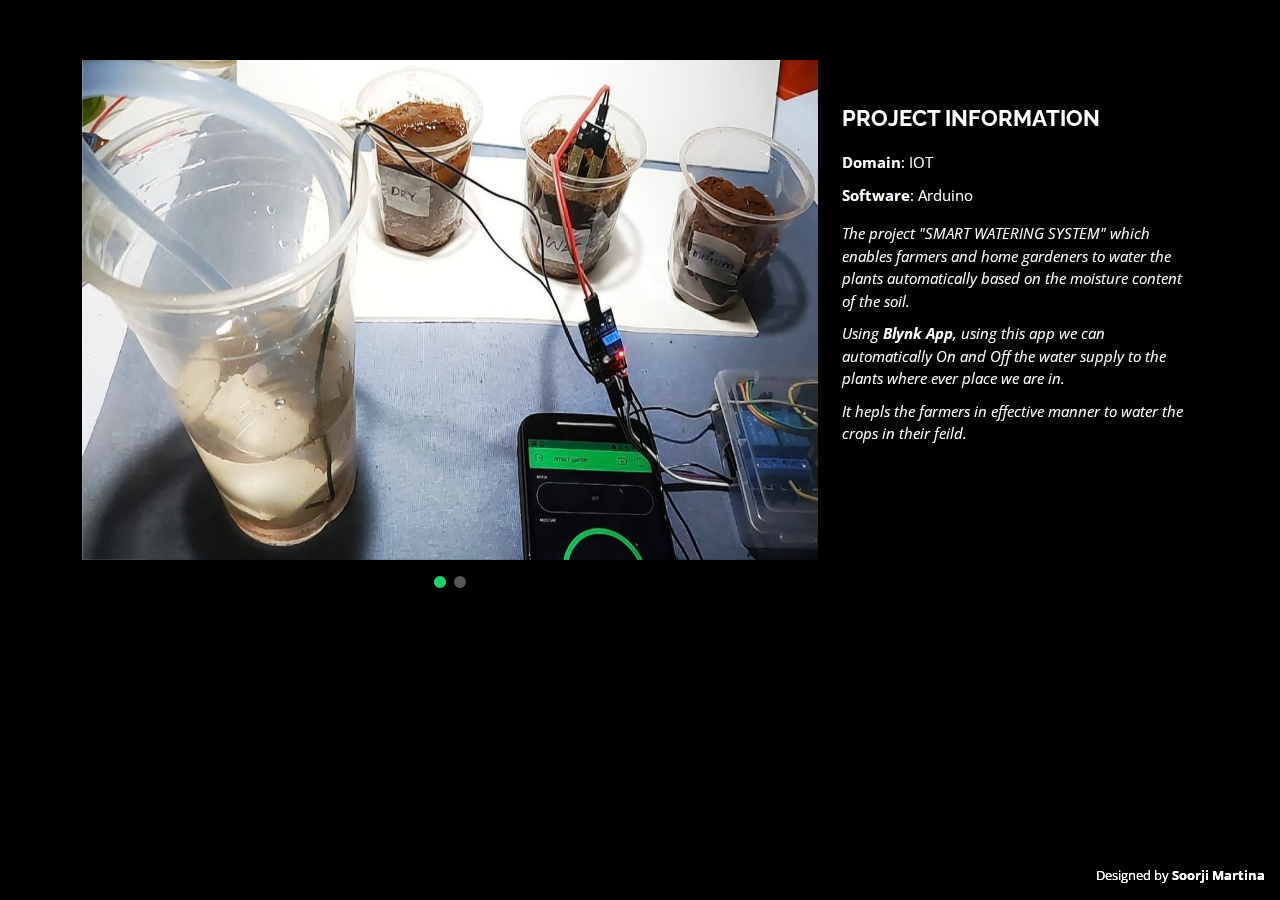
<file: portfolio-details.html>
<!DOCTYPE html>
<html lang="en">

<head>
  <meta charset="utf-8">
  <meta content="width=device-width, initial-scale=1.0" name="viewport">

  <title>Portfolio Details - Personal Bootstrap Template</title>
  <meta content="" name="description">
  <meta content="" name="keywords">

  <!-- Favicons -->
  <link href="assets/img/favicon.png" rel="icon">
  <link href="assets/img/apple-touch-icon.png" rel="apple-touch-icon">

  <!-- Google Fonts -->
  <link href="https://fonts.googleapis.com/css?family=Open+Sans:300,300i,400,400i,600,600i,700,700i|Raleway:300,300i,400,400i,500,500i,600,600i,700,700i|Poppins:300,300i,400,400i,500,500i,600,600i,700,700i" rel="stylesheet">

  <!-- Vendor CSS Files -->
  <link href="assets/vendor/bootstrap/css/bootstrap.min.css" rel="stylesheet">
  <link href="assets/vendor/bootstrap-icons/bootstrap-icons.css" rel="stylesheet">
  <link href="assets/vendor/boxicons/css/boxicons.min.css" rel="stylesheet">
  <link href="assets/vendor/glightbox/css/glightbox.min.css" rel="stylesheet">
  <link href="assets/vendor/remixicon/remixicon.css" rel="stylesheet">
  <link href="assets/vendor/swiper/swiper-bundle.min.css" rel="stylesheet">

  <!-- Template Main CSS File -->
  <link href="assets/css/style.css" rel="stylesheet">

  <!-- =======================================================
  * Template Name: Personal - v4.9.1
  * Template URL: https://bootstrapmade.com/personal-free-resume-bootstrap-template/
  * Author: BootstrapMade.com
  * License: https://bootstrapmade.com/license/
  ======================================================== -->
</head>

<body>

  <main id="main">

    <!-- ======= Portfolio Details ======= -->
    <div id="portfolio-details" class="portfolio-details">
      <div class="container">

        <div class="row">

          <div class="col-lg-8">
        <!--  <h2 class="portfolio-title">This is an example of portfolio detail</h2>-->

            <div class="portfolio-details-slider swiper">
              <div class="swiper-wrapper align-items-center">

                <div class="swiper-slide">
                  <img src="assets/img/portfolio/project-1.jpeg" alt="" height="500" width="800">
                </div>

                <div class="swiper-slide">
                  <img src="assets/img/portfolio/project-2.jpeg" alt="" height="500" width="800">
                </div>

                <!--<div class="swiper-slide">
                  <img src="assets/img/portfolio/portfolio-details-3.jpg" alt="">
                </div>-->

              </div>
              <div class="swiper-pagination"></div>
            </div>

          </div>

          <div class="col-lg-4 portfolio-info">
            <h3><b>PROJECT INFORMATION</b></h2>
            <ul>
              <li><strong>Domain</strong>: IOT</li>
              <li><strong>Software</strong>: Arduino</li>
             <!-- <li><strong>Project date</strong>: 01 March, 2020</li>
              <li><strong>Project URL</strong>: <a href="#">www.example.com</a></li>-->
            </ul>
             <ul><em>
                <li>The project "SMART WATERING SYSTEM" which enables farmers and home gardeners to water the plants 
                automatically based on the moisture content of the soil.</li>
              <li>Using <b>Blynk App</b>, using this app we can automatically On and Off the water supply to the 
                plants where ever place we are in.</li>
              <li>It hepls the farmers in effective manner to water the crops in their feild.</li>
            </em></ul>
          </div>

        </div>

      </div>
    </div><!-- End Portfolio Details -->

  </main><!-- End #main -->

  <div class="credits">
    <!-- All the links in the footer should remain intact. -->
    <!-- You can delete the links only if you purchased the pro version. -->
    <!-- Licensing information: https://bootstrapmade.com/license/ -->
    <!-- Purchase the pro version with working PHP/AJAX contact form: https://bootstrapmade.com/personal-free-resume-bootstrap-template/ -->
    Designed by <b>Soorji Martina</b></a>
  </div>

  <!-- Vendor JS Files -->
  <script src="assets/vendor/purecounter/purecounter_vanilla.js"></script>
  <script src="assets/vendor/bootstrap/js/bootstrap.bundle.min.js"></script>
  <script src="assets/vendor/glightbox/js/glightbox.min.js"></script>
  <script src="assets/vendor/isotope-layout/isotope.pkgd.min.js"></script>
  <script src="assets/vendor/swiper/swiper-bundle.min.js"></script>
  <script src="assets/vendor/waypoints/noframework.waypoints.js"></script>
  <script src="assets/vendor/php-email-form/validate.js"></script>

  <!-- Template Main JS File -->
  <script src="assets/js/main.js"></script>

</body>

</html><!DOCTYPE html>
<html lang="en">

<head>
  <meta charset="utf-8">
  <meta content="width=device-width, initial-scale=1.0" name="viewport">

  <title>Portfolio Details - Personal Bootstrap Template</title>
  <meta content="" name="description">
  <meta content="" name="keywords">

  <!-- Favicons -->
  <link href="assets/img/favicon.png" rel="icon">
  <link href="assets/img/apple-touch-icon.png" rel="apple-touch-icon">

  <!-- Google Fonts -->
  <link href="https://fonts.googleapis.com/css?family=Open+Sans:300,300i,400,400i,600,600i,700,700i|Raleway:300,300i,400,400i,500,500i,600,600i,700,700i|Poppins:300,300i,400,400i,500,500i,600,600i,700,700i" rel="stylesheet">

  <!-- Vendor CSS Files -->
  <link href="assets/vendor/bootstrap/css/bootstrap.min.css" rel="stylesheet">
  <link href="assets/vendor/bootstrap-icons/bootstrap-icons.css" rel="stylesheet">
  <link href="assets/vendor/boxicons/css/boxicons.min.css" rel="stylesheet">
  <link href="assets/vendor/glightbox/css/glightbox.min.css" rel="stylesheet">
  <link href="assets/vendor/remixicon/remixicon.css" rel="stylesheet">
  <link href="assets/vendor/swiper/swiper-bundle.min.css" rel="stylesheet">

  <!-- Template Main CSS File -->
  <link href="assets/css/style.css" rel="stylesheet">

  <!-- =======================================================
  * Template Name: Personal - v4.9.1
  * Template URL: https://bootstrapmade.com/personal-free-resume-bootstrap-template/
  * Author: BootstrapMade.com
  * License: https://bootstrapmade.com/license/
  ======================================================== -->
</head>

<body>

  <main id="main">

    <!-- ======= Portfolio Details ======= -->
    <div id="portfolio-details" class="portfolio-details">
      <div class="container">

        <div class="row">

          <div class="col-lg-8">
        <!--  <h2 class="portfolio-title">This is an example of portfolio detail</h2>-->

            <div class="portfolio-details-slider swiper">
              <div class="swiper-wrapper align-items-center">

                <div class="swiper-slide">
                  <img src="assets/img/portfolio/project-1.jpeg" alt="" height="500" width="800">
                </div>

                <div class="swiper-slide">
                  <img src="assets/img/portfolio/project-2.jpeg" alt="" height="500" width="800">
                </div>

                <!--<div class="swiper-slide">
                  <img src="assets/img/portfolio/portfolio-details-3.jpg" alt="">
                </div>-->

              </div>
              <div class="swiper-pagination"></div>
            </div>

          </div>

          <div class="col-lg-4 portfolio-info">
            <h3><b>PROJECT INFORMATION</b></h2>
            <ul>
              <li><strong>Domain</strong>: IOT</li>
              <li><strong>Software</strong>: Arduino</li>
             <!-- <li><strong>Project date</strong>: 01 March, 2020</li>
              <li><strong>Project URL</strong>: <a href="#">www.example.com</a></li>-->
            </ul>
             <ul><em>
                <li>The project "SMART WATERING SYSTEM" which enables farmers and home gardeners to water the plants 
                automatically based on the moisture content of the soil.</li>
              <li>Using <b>Blynk App</b>, using this app we can automatically On and Off the water supply to the 
                plants where ever place we are in.</li>
              <li>It hepls the farmers in effective manner to water the crops in their feild.</li>
            </em></ul>
          </div>

        </div>

      </div>
    </div><!-- End Portfolio Details -->

  </main><!-- End #main -->

  <div class="credits">
    <!-- All the links in the footer should remain intact. -->
    <!-- You can delete the links only if you purchased the pro version. -->
    <!-- Licensing information: https://bootstrapmade.com/license/ -->
    <!-- Purchase the pro version with working PHP/AJAX contact form: https://bootstrapmade.com/personal-free-resume-bootstrap-template/ -->
    Designed by <b>Soorji Martina</b></a>
  </div>

  <!-- Vendor JS Files -->
  <script src="assets/vendor/purecounter/purecounter_vanilla.js"></script>
  <script src="assets/vendor/bootstrap/js/bootstrap.bundle.min.js"></script>
  <script src="assets/vendor/glightbox/js/glightbox.min.js"></script>
  <script src="assets/vendor/isotope-layout/isotope.pkgd.min.js"></script>
  <script src="assets/vendor/swiper/swiper-bundle.min.js"></script>
  <script src="assets/vendor/waypoints/noframework.waypoints.js"></script>
  <script src="assets/vendor/php-email-form/validate.js"></script>

  <!-- Template Main JS File -->
  <script src="assets/js/main.js"></script>

</body>

</html>
</file>
<file: assets/css/style.css>
/**
* Template Name: Personal - v4.9.1
* Template URL: https://bootstrapmade.com/personal-free-resume-bootstrap-template/
* Author: BootstrapMade.com
* License: https://bootstrapmade.com/license/
*/

/*--------------------------------------------------------------
# General
--------------------------------------------------------------*/
body {
  font-family: "Open Sans", sans-serif;
  background-color: #040404;
  color: #fff;
  position: relative;
  background: transparent;
}

body::before {
  content: "";
  position: fixed;
  background: #040404 url("../img/bg.jpg") top right no-repeat;
  background-size: cover;
  left: 0;
  right: 0;
  top: 0;
  height: 100vh;
  z-index: -1;
}

@media (min-width: 1024px) {
  body::before {
    background-attachment: fixed;
  }
}

a {
  color: #18d26e;
  text-decoration: none;
}

a:hover {
  color: #35e888;
  text-decoration: none;
}

h1,
h2,
h3,
h4,
h5,
h6 {
  font-family: "Raleway", sans-serif;
}

/*--------------------------------------------------------------
# Header
--------------------------------------------------------------*/
#header {
  transition: ease-in-out 0.3s;
  position: relative;
  height: 100vh;
  display: flex;
  align-items: center;
  z-index: 997;
  overflow-y: auto;
}

#header * {
  transition: ease-in-out 0.3s;
}

#header h1 {
  font-size: 48px;
  margin: 0;
  padding: 0;
  line-height: 1;
  font-weight: 700;
  font-family: "Poppins", sans-serif;
}

#header h1 a,
#header h1 a:hover {
  color: #fff;
  line-height: 1;
  display: inline-block;
}

#header h2 {
  font-size: 24px;
  margin-top: 20px;
  color: rgba(255, 255, 255, 0.8);
}

#header h2 span {
  color: #fff;
  border-bottom: 2px solid #18d26e;
  padding-bottom: 6px;
}

#header img {
  padding: 0;
  margin: 0;
}

#header .social-links {
  margin-top: 40px;
  display: flex;
}

#header .social-links a {
  font-size: 16px;
  display: flex;
  justify-content: center;
  align-items: center;
  background: rgba(255, 255, 255, 0.1);
  color: #fff;
  line-height: 1;
  margin-right: 8px;
  border-radius: 50%;
  width: 40px;
  height: 40px;
}

#header .social-links a:hover {
  background: #18d26e;
}

@media (max-width: 992px) {
  #header h1 {
    font-size: 36px;
  }

  #header h2 {
    font-size: 20px;
    line-height: 30px;
  }

  #header .social-links {
    margin-top: 15px;
  }

  #header .container {
    display: flex;
    flex-direction: column;
    align-items: center;
  }
}

/* Header Top */
#header.header-top {
  height: 80px;
  position: fixed;
  left: 0;
  top: 0;
  right: 0;
  background: rgba(0, 0, 0, 0.9);
}

#header.header-top .social-links,
#header.header-top h2 {
  display: none;
}

#header.header-top h1 {
  margin-right: auto;
  font-size: 36px;
}

#header.header-top .container {
  display: flex;
  align-items: center;
}

#header.header-top .navbar {
  margin: 0;
}

@media (max-width: 768px) {
  #header.header-top {
    height: 60px;
  }

  #header.header-top h1 {
    font-size: 26px;
  }
}
/*--------------------------------------------------------------
# Navigation Menu
--------------------------------------------------------------*/
/**
* Desktop Navigation 
*/
.navbar {
  padding: 0;
  margin-top: 35px;
}

.navbar ul {
  margin: 0;
  padding: 0;
  display: flex;
  list-style: none;
  align-items: center;
}

.navbar li {
  position: relative;
}

.navbar li+li {
  margin-left: 30px;
}

.navbar a,
.navbar a:focus {
  display: flex;
  align-items: center;
  justify-content: space-between;
  padding: 0;
  font-family: "Poppins", sans-serif;
  font-size: 16px;
  font-weight: 400;
  color: rgba(255, 255, 255, 0.7);
  white-space: nowrap;
  transition: 0.3s;
}

.navbar a i,
.navbar a:focus i {
  font-size: 12px;
  line-height: 0;
  margin-left: 5px;
}

.navbar a:before {
  content: "";
  position: absolute;
  width: 0;
  height: 2px;
  bottom: -4px;
  left: 0;
  background-color: #18d26e;
  visibility: hidden;
  width: 0px;
  transition: all 0.3s ease-in-out 0s;
}

.navbar a:hover:before,
.navbar li:hover>a:before,
.navbar .active:before {
  visibility: visible;
  width: 25px;
}

.navbar a:hover,
.navbar .active,
.navbar .active:focus,
.navbar li:hover>a {
  color: #fff;
}

/**
* Mobile Navigation 
*/
.mobile-nav-toggle {
  color: #fff;
  font-size: 28px;
  cursor: pointer;
  display: none;
  line-height: 0;
  transition: 0.5s;
  position: fixed;
  right: 15px;
  top: 15px;
}

@media (max-width: 991px) {
  .mobile-nav-toggle {
    display: block;
  }

  .navbar ul {
    display: none;
  }
}

.navbar-mobile {
  position: fixed;
  overflow: hidden;
  top: 0;
  right: 0;
  left: 0;
  bottom: 0;
  background: rgba(0, 0, 0, 0.9);
  transition: 0.3s;
  z-index: 999;
  margin-top: 0;
}

.navbar-mobile .mobile-nav-toggle {
  position: absolute;
  top: 15px;
  right: 15px;
}

.navbar-mobile ul {
  display: block;
  position: absolute;
  top: 55px;
  right: 15px;
  bottom: 45px;
  left: 15px;
  padding: 10px 0;
  overflow-y: auto;
  transition: 0.3s;
  border: 2px solid rgba(255, 255, 255, 0.2);
}

.navbar-mobile li {
  padding: 12px 20px;
}

.navbar-mobile li+li {
  margin: 0;
}

.navbar-mobile a,
.navbar-mobile a:focus {
  font-size: 16px;
  position: relative;
}

/*--------------------------------------------------------------
# Sections General
--------------------------------------------------------------*/
section {
  overflow: hidden;
  position: absolute;
  width: 100%;
  top: 140px;
  bottom: 100%;
  opacity: 0;
  transition: ease-in-out 0.4s;
  z-index: 2;
}

section.section-show {
  top: 100px;
  bottom: auto;
  opacity: 1;
  padding-bottom: 45px;
}

section .container {
  background: rgba(0, 0, 0, 0.9);
  padding: 30px;
}

@media (max-width: 768px) {
  section {
    top: 120px;
  }

  section.section-show {
    top: 80px;
  }
}

.section-title h2 {
  font-size: 14px;
  font-weight: 500;
  padding: 0;
  line-height: 1px;
  margin: 0 0 20px 0;
  letter-spacing: 2px;
  text-transform: uppercase;
  color: #aaaaaa;
  font-family: "Poppins", sans-serif;
}

.section-title h2::after {
  content: "";
  width: 120px;
  height: 1px;
  display: inline-block;
  background: #4ceb95;
  margin: 4px 10px;
}

.section-title p {
  margin: 0;
  margin: -15px 0 15px 0;
  font-size: 36px;
  font-weight: 700;
  text-transform: uppercase;
  font-family: "Poppins", sans-serif;
  color: #fff;
}

/*--------------------------------------------------------------
# About
--------------------------------------------------------------*/
.about-me .content h3 {
  font-weight: 700;
  font-size: 26px;
  color: #18d26e;
}

.about-me .content ul {
  list-style: none;
  padding: 0;
}

.about-me .content ul li {
  margin-bottom: 20px;
  display: flex;
  align-items: center;
}

.about-me .content ul strong {
  margin-right: 10px;
}

.about-me .content ul i {
  font-size: 16px;
  margin-right: 5px;
  color: #18d26e;
  line-height: 0;
}

.about-me .content p:last-child {
  margin-bottom: 0;
}

/*--------------------------------------------------------------
# Counts
--------------------------------------------------------------*/
.counts {
  padding: 70px 0 60px;
}

.counts .count-box {
  padding: 30px 30px 25px 30px;
  width: 100%;
  position: relative;
  text-align: center;
  background: rgba(255, 255, 255, 0.08);
}

.counts .count-box i {
  position: absolute;
  top: -25px;
  left: 50%;
  transform: translateX(-50%);
  font-size: 24px;
  background: rgba(255, 255, 255, 0.1);
  padding: 12px;
  color: #18d26e;
  border-radius: 50px;
  line-height: 0;
}

.counts .count-box span {
  font-size: 36px;
  display: block;
  font-weight: 600;
  color: #fff;
}

.counts .count-box p {
  padding: 0;
  margin: 0;
  font-family: "Raleway", sans-serif;
  font-size: 14px;
}

/*--------------------------------------------------------------
# Skills
--------------------------------------------------------------*/
.skills .progress {
  height: 60px;
  display: block;
  background: none;
  border-radius: 0;
}

.skills .progress .skill {
  padding: 10px 0;
  margin: 0;
  text-transform: uppercase;
  display: block;
  font-weight: 600;
  font-family: "Poppins", sans-serif;
  color: #fff;
}

.skills .progress .skill .val {
  float: right;
  font-style: normal;
}

.skills .progress-bar-wrap {
  background: rgba(255, 255, 255, 0.2);
}

.skills .progress-bar {
  width: 1px;
  height: 10px;
  transition: 0.9s;
  background-color: #18d26e;
}

/*--------------------------------------------------------------
# Interests
--------------------------------------------------------------*/
.interests .icon-box {
  display: flex;
  align-items: center;
  padding: 20px;
  background: rgba(255, 255, 255, 0.08);
  transition: ease-in-out 0.3s;
}

.interests .icon-box i {
  font-size: 32px;
  padding-right: 10px;
  line-height: 1;
}

.interests .icon-box h3 {
  font-weight: 700;
  margin: 0;
  padding: 0;
  line-height: 1;
  font-size: 16px;
  color: #fff;
}

.interests .icon-box:hover {
  background: rgba(255, 255, 255, 0.12);
}

/*--------------------------------------------------------------
# Testimonials
--------------------------------------------------------------*/
.testimonials .testimonials-carousel,
.testimonials .testimonials-slider {
  overflow: hidden;
}

.testimonials .testimonial-item {
  box-sizing: content-box;
  min-height: 320px;
}

.testimonials .testimonial-item .testimonial-img {
  width: 90px;
  border-radius: 50%;
  margin: -40px 0 0 40px;
  position: relative;
  z-index: 2;
  border: 6px solid rgba(255, 255, 255, 0.12);
}

.testimonials .testimonial-item h3 {
  font-size: 18px;
  font-weight: bold;
  margin: 10px 0 5px 45px;
  color: #fff;
}

.testimonials .testimonial-item h4 {
  font-size: 14px;
  color: #999;
  margin: 0 0 0 45px;
}

.testimonials .testimonial-item .quote-icon-left,
.testimonials .testimonial-item .quote-icon-right {
  color: rgba(255, 255, 255, 0.25);
  font-size: 26px;
}

.testimonials .testimonial-item .quote-icon-left {
  display: inline-block;
  left: -5px;
  position: relative;
}

.testimonials .testimonial-item .quote-icon-right {
  display: inline-block;
  right: -5px;
  position: relative;
  top: 10px;
}

.testimonials .testimonial-item p {
  font-style: italic;
  margin: 0 15px 0 15px;
  padding: 20px 20px 60px 20px;
  background: rgba(255, 255, 255, 0.1);
  position: relative;
  border-radius: 6px;
  position: relative;
  z-index: 1;
}

.testimonials .swiper-pagination {
  margin-top: 20px;
  position: relative;
}

.testimonials .swiper-pagination .swiper-pagination-bullet {
  width: 12px;
  height: 12px;
  opacity: 1;
  background-color: rgba(255, 255, 255, 0.3);
}

.testimonials .swiper-pagination .swiper-pagination-bullet-active {
  background-color: #18d26e;
}

/*--------------------------------------------------------------
# Resume
--------------------------------------------------------------*/
.resume .resume-title {
  font-size: 26px;
  font-weight: 700;
  margin-top: 20px;
  margin-bottom: 20px;
  color: #fff;
}

.resume .resume-item {
  padding: 0 0 20px 20px;
  margin-top: -2px;
  border-left: 2px solid rgba(255, 255, 255, 0.2);
  position: relative;
}

.resume .resume-item h4 {
  line-height: 18px;
  font-size: 18px;
  font-weight: 600;
  text-transform: uppercase;
  font-family: "Poppins", sans-serif;
  color: #18d26e;
  margin-bottom: 10px;
}

.resume .resume-item h5 {
  font-size: 16px;
  background: rgba(255, 255, 255, 0.15);
  padding: 5px 15px;
  display: inline-block;
  font-weight: 600;
  margin-bottom: 10px;
}

.resume .resume-item ul {
  padding-left: 20px;
}

.resume .resume-item ul li {
  padding-bottom: 10px;
}

.resume .resume-item:last-child {
  padding-bottom: 0;
}

.resume .resume-item::before {
  content: "";
  position: absolute;
  width: 16px;
  height: 16px;
  border-radius: 50px;
  left: -9px;
  top: 0;
  background: #18d26e;
  border: 2px solid #18d26e;
}

/*--------------------------------------------------------------
# Services
--------------------------------------------------------------*/
.services .icon-box {
  text-align: center;
  background: rgba(204, 204, 204, 0.1);
  padding: 80px 20px;
  transition: all ease-in-out 0.3s;
}

.services .icon-box .icon {
  margin: 0 auto;
  width: 64px;
  height: 64px;
  background: #18d26e;
  border-radius: 5px;
  transition: all 0.3s ease-out 0s;
  display: flex;
  align-items: center;
  justify-content: center;
  margin-bottom: 20px;
  transform-style: preserve-3d;
}

.services .icon-box .icon i {
  color: #fff;
  font-size: 28px;
}

.services .icon-box .icon::before {
  position: absolute;
  content: "";
  left: -8px;
  top: -8px;
  height: 100%;
  width: 100%;
  background: rgba(255, 255, 255, 0.15);
  border-radius: 5px;
  transition: all 0.3s ease-out 0s;
  transform: translateZ(-1px);
}

.services .icon-box h4 {
  font-weight: 700;
  margin-bottom: 15px;
  font-size: 24px;
}

.services .icon-box h4 a {
  color: #fff;
}

.services .icon-box p {
  line-height: 24px;
  font-size: 14px;
  margin-bottom: 0;
}

.services .icon-box:hover {
  background: #040404;
  border-color: #18d26e;
}

.services .icon-box:hover .icon {
  background: #fff;
}

.services .icon-box:hover .icon i {
  color: #040404;
}

.services .icon-box:hover .icon::before {
  background: #35e888;
}

.services .icon-box:hover h4 a,
.services .icon-box:hover p {
  color: #fff;
}

/*--------------------------------------------------------------
# Portfolio
--------------------------------------------------------------*/
.portfolio .portfolio-item {
  margin-bottom: 30px;
}

.portfolio #portfolio-flters {
  padding: 0;
  margin: 0 auto 15px auto;
  list-style: none;
  text-align: center;
  border-radius: 50px;
  padding: 2px 15px;
}

.portfolio #portfolio-flters li {
  cursor: pointer;
  display: inline-block;
  padding: 8px 16px 10px 16px;
  font-size: 14px;
  font-weight: 600;
  line-height: 1;
  text-transform: uppercase;
  color: #fff;
  background: rgba(255, 255, 255, 0.1);
  margin: 0 3px 10px 3px;
  transition: all 0.3s ease-in-out;
  border-radius: 4px;
}

.portfolio #portfolio-flters li:hover,
.portfolio #portfolio-flters li.filter-active {
  background: #18d26e;
}

.portfolio #portfolio-flters li:last-child {
  margin-right: 0;
}

.portfolio .portfolio-wrap {
  transition: 0.3s;
  position: relative;
  overflow: hidden;
  z-index: 1;
  background: rgba(0, 0, 0, 0.6);
}

.portfolio .portfolio-wrap::before {
  content: "";
  background: rgba(0, 0, 0, 0.6);
  position: absolute;
  left: 30px;
  right: 30px;
  top: 30px;
  bottom: 30px;
  transition: all ease-in-out 0.3s;
  z-index: 2;
  opacity: 0;
}

.portfolio .portfolio-wrap .portfolio-info {
  opacity: 0;
  position: absolute;
  top: 0;
  left: 0;
  right: 0;
  bottom: 0;
  text-align: center;
  z-index: 3;
  transition: all ease-in-out 0.3s;
  display: flex;
  flex-direction: column;
  justify-content: center;
  align-items: center;
}

.portfolio .portfolio-wrap .portfolio-info::before {
  display: block;
  content: "";
  width: 200px;
  height: 100px;
  position: absolute;
  top: 35px;
  left: 35px;
  border-top: 3px solid #fff;
  border-left: 3px solid #fff;
  transition: all 0.5s ease 0s;
  z-index: 9994;
}

.portfolio .portfolio-wrap .portfolio-info::after {
  display: block;
  content: "";
  width: 48px;
  height: 48px;
  position: absolute;
  bottom: 35px;
  right: 35px;
  border-bottom: 3px solid #fff;
  border-right: 3px solid #fff;
  transition: all 0.5s ease 0s;
  z-index: 9994;
}

.portfolio .portfolio-wrap .portfolio-info h4 {
  font-size: 20px;
  color: #fff;
  font-weight: 600;
}

.portfolio .portfolio-wrap .portfolio-info p {
  color: #ffffff;
  font-size: 14px;
  text-transform: uppercase;
  padding: 0;
  margin: 0;
}

.portfolio .portfolio-wrap .portfolio-links {
  text-align: center;
  z-index: 4;
}

.portfolio .portfolio-wrap .portfolio-links a {
  color: #fff;
  margin: 0 2px;
  font-size: 28px;
  display: inline-block;
  transition: 0.3s;
}

.portfolio .portfolio-wrap .portfolio-links a:hover {
  color: #63eda3;
}

.portfolio .portfolio-wrap:hover::before {
  top: 0;
  left: 0;
  right: 0;
  bottom: 0;
  opacity: 1;
}

.portfolio .portfolio-wrap:hover .portfolio-info {
  opacity: 5;
}

.portfolio .portfolio-wrap:hover .portfolio-info::before {
  top: 15px;
  left: 15px;
}

.portfolio .portfolio-wrap:hover .portfolio-info::after {
  bottom: 15px;
  right: 15px;
}

/*--------------------------------------------------------------
# Portfolio Details
--------------------------------------------------------------*/
.portfolio-details {
  padding-top: 40px;
  background: rgba(0, 0, 0, 0.8);
  position: fixed;
  left: 0;
  right: 0;
  top: 0;
  bottom: 0;
  overflow-y: auto;
}

.portfolio-details .container {
  padding-top: 20px;
  padding-bottom: 40px;
}

.portfolio-details .portfolio-title {
  font-size: 26px;
  font-weight: 700;
  margin-bottom: 20px;
}

.portfolio-details .portfolio-info {
  padding-top: 45px;
}

.portfolio-details .portfolio-info h3 {
  font-size: 22px;
  font-weight: 400;
  margin-bottom: 20px;
}

.portfolio-details .portfolio-info ul {
  list-style: none;
  padding: 0;
  font-size: 15px;
}

.portfolio-details .portfolio-info ul li+li {
  margin-top: 10px;
}

.portfolio-details .portfolio-info p {
  font-size: 15px;
  padding: 15px 0 0 0;
}

@media (max-width: 992px) {
  .portfolio-details .portfolio-info {
    padding-top: 20px;
  }
}

.portfolio-details .swiper-pagination {
  margin-top: 20px;
  position: relative;
}

.portfolio-details .swiper-pagination .swiper-pagination-bullet {
  width: 12px;
  height: 12px;
  opacity: 1;
  background-color: rgba(255, 255, 255, 0.3);
}

.portfolio-details .swiper-pagination .swiper-pagination-bullet-active {
  background-color: #18d26e;
}

/*--------------------------------------------------------------
# Contact
--------------------------------------------------------------*/
.contact .info-box {
  color: #444444;
  padding: 20px;
  width: 100%;
  background: rgba(255, 255, 255, 0.08);
}

.contact .info-box i.bx {
  font-size: 24px;
  color: #18d26e;
  border-radius: 50%;
  padding: 14px;
  float: left;
  background: rgba(255, 255, 255, 0.1);
}

.contact .info-box h3 {
  font-size: 20px;
  color: rgba(255, 255, 255, 0.5);
  font-weight: 700;
  margin: 10px 0 8px 68px;
}

.contact .info-box p {
  padding: 0;
  color: #fff;
  line-height: 24px;
  font-size: 14px;
  margin: 0 0 0 68px;
}

.contact .info-box .social-links {
  margin: 5px 0 0 68px;
  display: flex;
}

.contact .info-box .social-links a {
  font-size: 18px;
  display: inline-block;
  color: #fff;
  line-height: 1;
  margin-right: 12px;
  transition: 0.3s;
}

.contact .info-box .social-links a:hover {
  color: #18d26e;
}

.contact .php-email-form {
  padding: 30px;
  background: rgba(255, 255, 255, 0.08);
}

.contact .php-email-form .error-message {
  display: none;
  background: rgba(255, 255, 255, 0.08);
  background: #ed3c0d;
  text-align: left;
  padding: 15px;
  font-weight: 600;
}

.contact .php-email-form .error-message br+br {
  margin-top: 25px;
}

.contact .php-email-form .sent-message {
  display: none;
  background: rgba(255, 255, 255, 0.08);
  background: #18d26e;
  text-align: center;
  padding: 15px;
  font-weight: 600;
}

.contact .php-email-form .loading {
  display: none;
  background: rgba(255, 255, 255, 0.08);
  text-align: center;
  padding: 15px;
}

.contact .php-email-form .loading:before {
  content: "";
  display: inline-block;
  border-radius: 50%;
  width: 24px;
  height: 24px;
  margin: 0 10px -6px 0;
  border: 3px solid #18d26e;
  border-top-color: #eee;
  -webkit-animation: animate-loading 1s linear infinite;
  animation: animate-loading 1s linear infinite;
}

.contact .php-email-form input,
.contact .php-email-form textarea {
  border-radius: 0;
  box-shadow: none;
  font-size: 14px;
  background: rgba(255, 255, 255, 0.08);
  border: 0;
  transition: 0.3s;
  color: #fff;
}

.contact .php-email-form input:focus,
.contact .php-email-form textarea:focus {
  background-color: rgba(255, 255, 255, 0.11);
}

.contact .php-email-form input::-moz-placeholder,
.contact .php-email-form textarea::-moz-placeholder {
  color: rgba(255, 255, 255, 0.3);
  opacity: 1;
}

.contact .php-email-form input::placeholder,
.contact .php-email-form textarea::placeholder {
  color: rgba(255, 255, 255, 0.3);
  opacity: 1;
}

.contact .php-email-form input {
  padding: 10px 15px;
}

.contact .php-email-form textarea {
  padding: 12px 15px;
}

.contact .php-email-form button[type=submit] {
  background: #18d26e;
  border: 0;
  padding: 10px 30px;
  color: #fff;
  transition: 0.4s;
  border-radius: 4px;
}

.contact .php-email-form button[type=submit]:hover {
  background: #15bb62;
}

@-webkit-keyframes animate-loading {
  0% {
    transform: rotate(0deg);
  }

  100% {
    transform: rotate(360deg);
  }
}

@keyframes animate-loading {
  0% {
    transform: rotate(0deg);
  }

  100% {
    transform: rotate(360deg);
  }
}

/*--------------------------------------------------------------
# Credits
--------------------------------------------------------------*/
.credits {
  position: fixed;
  right: 0;
  left: 0;
  bottom: 0;
  padding: 15px;
  text-align: right;
  font-size: 13px;
  color: #fff;
  z-index: 999999;
}

@media (max-width: 992px) {
  .credits {
    text-align: center;
    padding: 10px;
    background: rgba(0, 0, 0, 0.8);
  }
}

.credits a {
  color: #18d26e;
  transition: 0.3s;
}

.credits a:hover {
  color: #fff;
}
</file>
